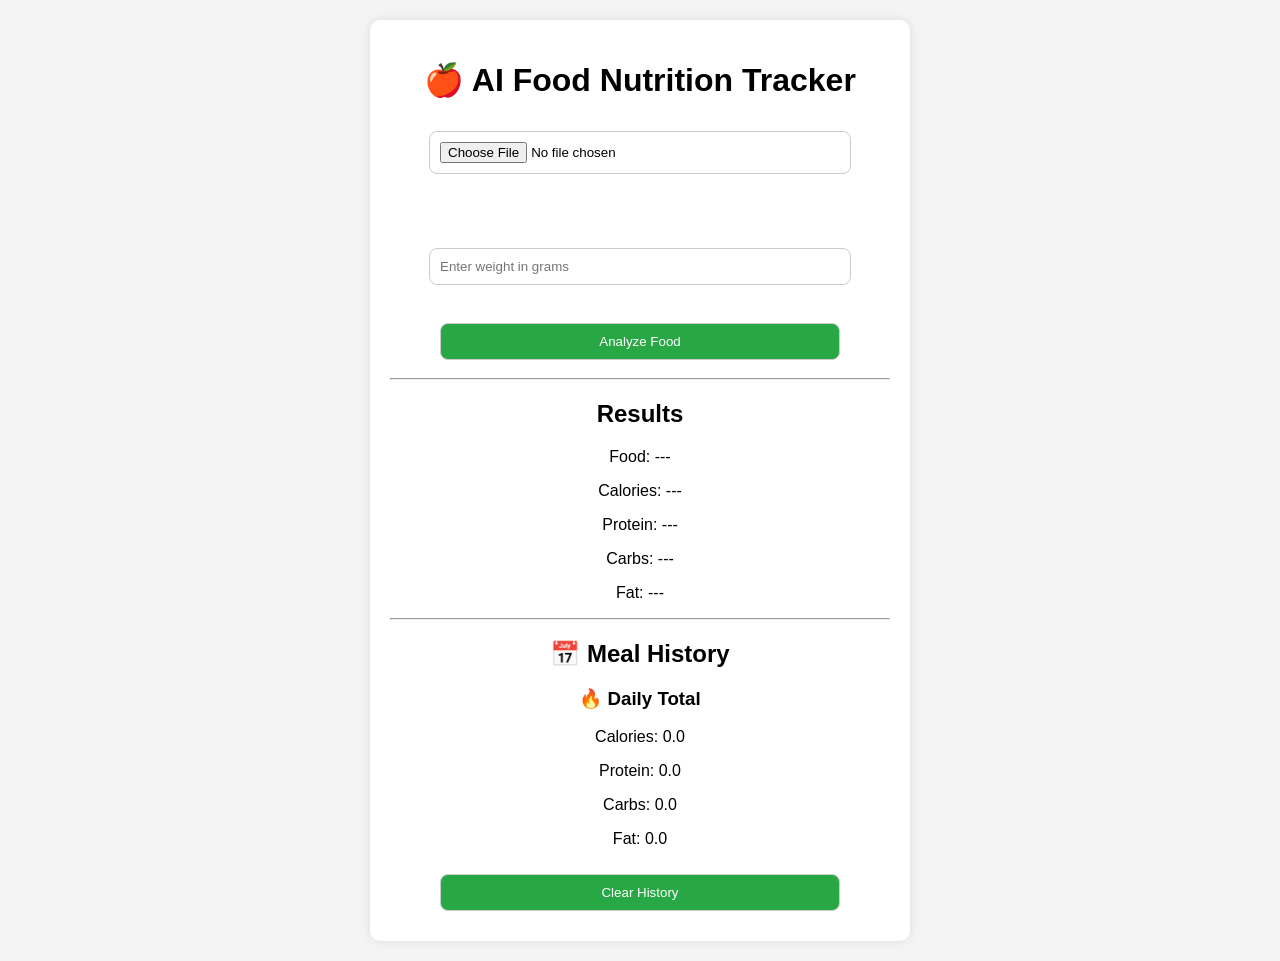
<file: frontend/index.html>
<!DOCTYPE html>
<html>
<head>
    <title>AI Food Nutrition Tracker</title>

    <link rel="stylesheet" href="style.css">
</head>

<body>

<div class="container">

    <h1>🍎 AI Food Nutrition Tracker</h1>

    <input type="file" id="foodImage" accept="image/*" onchange="previewImage(event)">
    <br><br>

    <img id="preview" width="200" style="display:none;">
    <br><br>

    <input type="number" id="weight" placeholder="Enter weight in grams">
    <br><br>

    <button onclick="analyzeFood()">Analyze Food</button>

    <hr>

    <h2>Results</h2>

    <p>Food: <span id="foodName">---</span></p>
    <p>Calories: <span id="calories">---</span></p>
    <p>Protein: <span id="protein">---</span></p>
    <p>Carbs: <span id="carbs">---</span></p>
    <p>Fat: <span id="fat">---</span></p>

    <hr>

    <h2>📅 Meal History</h2>
    <ul id="mealList"></ul>

    <h3>🔥 Daily Total</h3>
    <p>Calories: <span id="totalCalories">0</span></p>
    <p>Protein: <span id="totalProtein">0</span></p>
    <p>Carbs: <span id="totalCarbs">0</span></p>
    <p>Fat: <span id="totalFat">0</span></p>

    <button onclick="clearMeals()">Clear History</button>

</div>

<script src="script.js"></script>

</body>
</html>
</file>
<file: frontend/style.css>
body {
    font-family: Arial;
    background: #f4f4f4;
    text-align: center;
    margin: 0;
    padding: 20px;
}

.container {
    max-width: 500px;
    margin: auto;
    background: white;
    padding: 20px;
    border-radius: 10px;
    box-shadow: 0 0 10px rgba(0,0,0,0.1);
}

input, button {
    width: 80%;
    padding: 10px;
    margin: 10px 0;
    border-radius: 8px;
    border: 1px solid #ccc;
}

button {
    background: #28a745;
    color: white;
    cursor: pointer;
}

button:hover {
    background: #218838;
}

img {
    border-radius: 10px;
}

ul {
    list-style: none;
    padding: 0;
}

li {
    background: #eee;
    margin: 5px;
    padding: 10px;
    border-radius: 5px;
}
</file>
